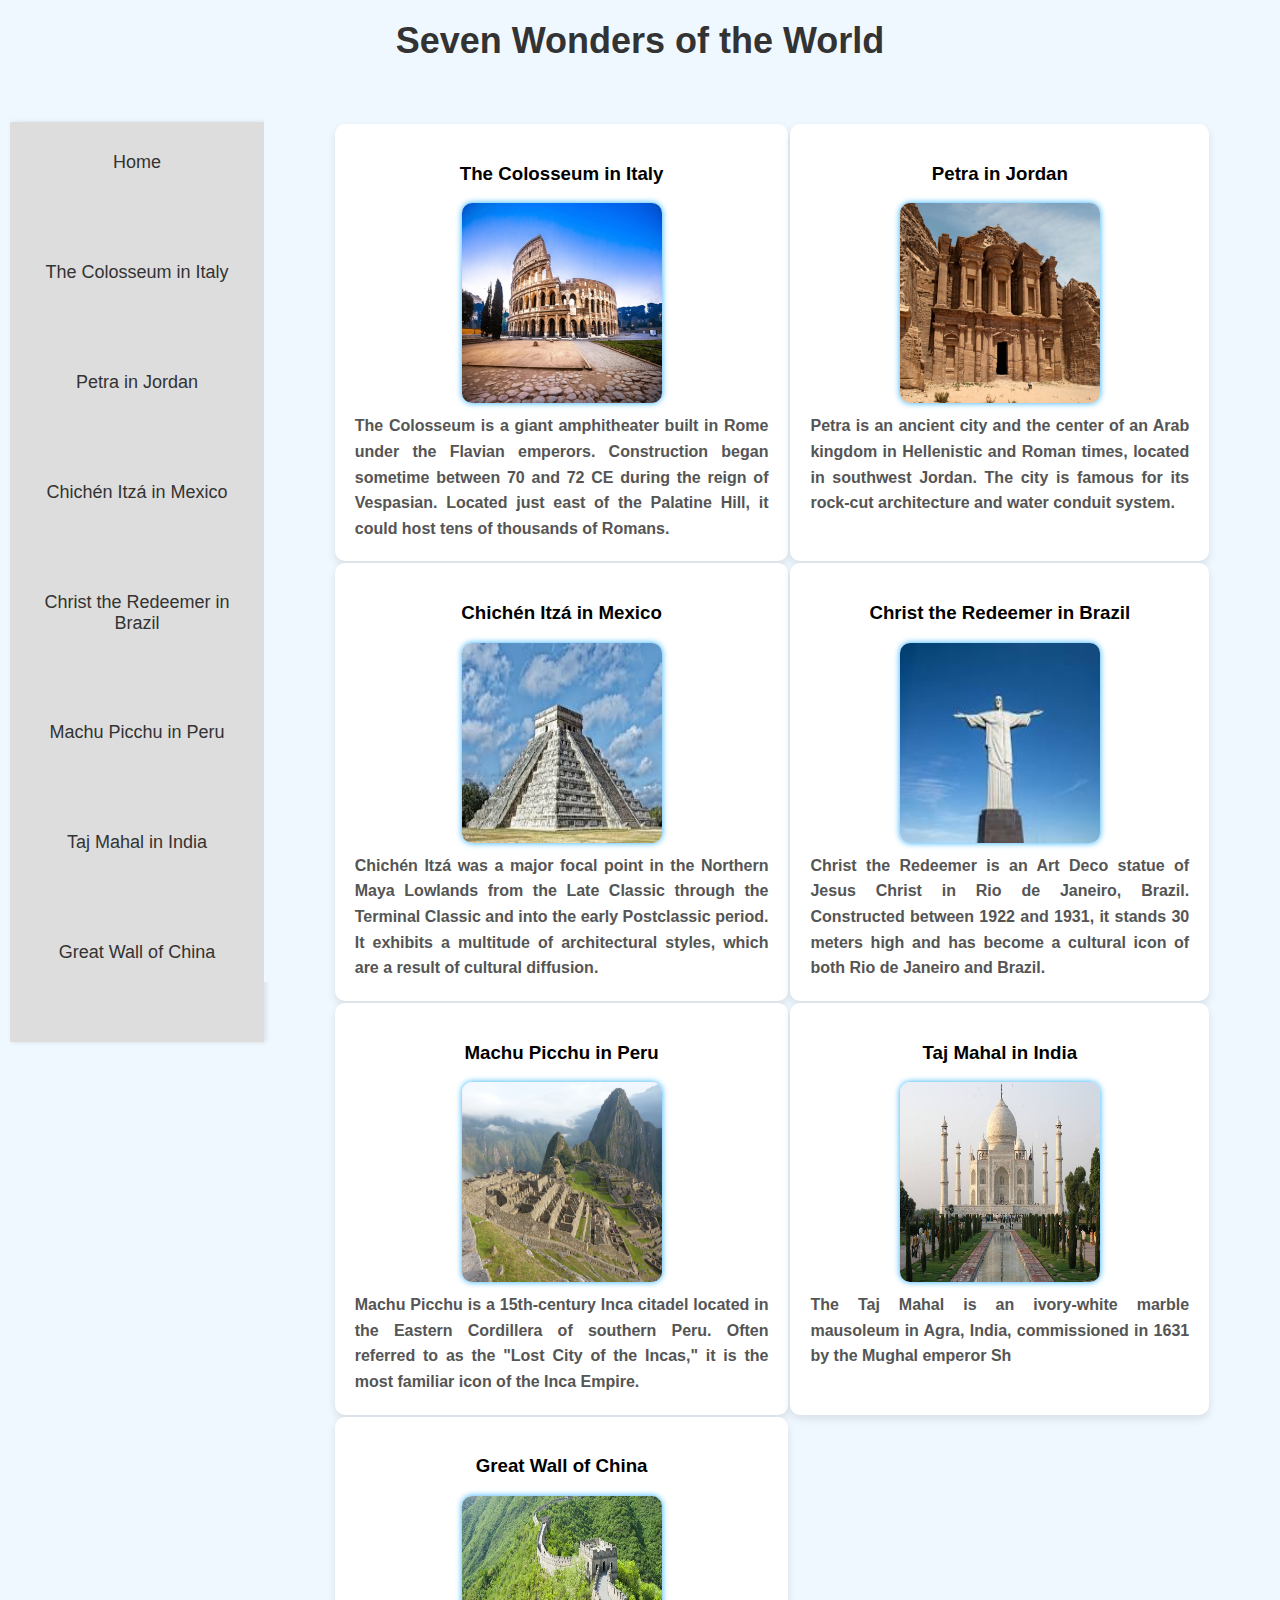
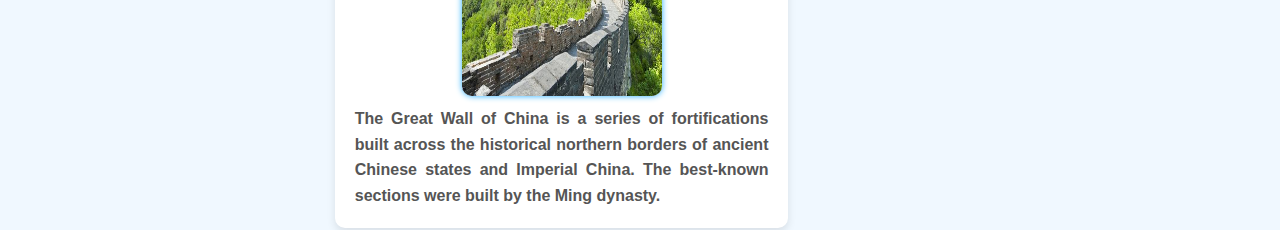
<file: index.html>
<!DOCTYPE html>
<html lang="en">
<head>
    <meta charset="UTF-8">
    <meta name="viewport" content="width=device-width, initial-scale=1.0">
    <title>Seven Wonders</title>
    <link rel="stylesheet" href="/style.css">
</head>
<body>
    <h1>Seven Wonders of the World</h1>
    <div class="body1"> 
        <!-- Navbar -->
        <div id="navbar">
            <ul>
                <li><a href="#">Home</a></li>
                <li><a href="/views/italy.html">The Colosseum in Italy</a></li>
                <li><a href="/views/jordan.html">Petra in Jordan</a></li>
                <li><a href="/views/maxico.html">Chichén Itzá in Mexico</a></li>
                <li><a href="/views/brazil.html">Christ the Redeemer in Brazil</a></li>
                <li><a href="/views/peru.html">Machu Picchu in Peru</a></li>
                <li><a href="/views/india.html">Taj Mahal in India</a></li>
                <li><a href="/views/china.html">Great Wall of China</a></li>
            </ul>
        </div>
        <!-- Content -->
        <div id="t1">
            <table>
                <tr>
                    <th>
                        <div id="d1">
                            <h3>The Colosseum in Italy</h3>
                            <a href="/views/italy.html"><img src="/images/The_Colosseum_in _taly.webp" alt="The Colosseum in Italy" height="200px" width="200px"></a>
                            <p>The Colosseum is a giant amphitheater built in Rome under the Flavian emperors. Construction began sometime between 70 and 72 CE during the reign of Vespasian. Located just east of the Palatine Hill, it could host tens of thousands of Romans.</p>
                        </div>
                    </th>
                    <th>
                        <div id="d2">
                            <h3>Petra in Jordan</h3>
                            <a href="/views/jordan.html"><img src="/images/Petra_in_Jordan.jpeg" alt="Petra in Jordan" height="200px" width="200px"></a>
                            <p>Petra is an ancient city and the center of an Arab kingdom in Hellenistic and Roman times, located in southwest Jordan. The city is famous for its rock-cut architecture and water conduit system.</p>
                        </div>
                    </th>
                </tr>
                <tr>
                    <th>
                        <div id="d3">
                            <h3>Chichén Itzá in Mexico</h3>
                            <a href="/views/maxico.html"><img src="/images/Chichén_Itzá in_Mexico.jpeg" alt="Chichén Itzá in Mexico" height="200px" width="200px"></a>
                            <p>Chichén Itzá was a major focal point in the Northern Maya Lowlands from the Late Classic through the Terminal Classic and into the early Postclassic period. It exhibits a multitude of architectural styles, which are a result of cultural diffusion.</p>
                        </div>
                    </th>
                    <th>
                        <div id="d4">
                            <h3>Christ the Redeemer in Brazil</h3>
                            <a href="/views/brazil.html"><img src="/images/Christ_the_Redeemer_in_Brazil.jpeg" alt="Christ the Redeemer in Brazil" height="200px" width="200px"></a>
                            <p>Christ the Redeemer is an Art Deco statue of Jesus Christ in Rio de Janeiro, Brazil. Constructed between 1922 and 1931, it stands 30 meters high and has become a cultural icon of both Rio de Janeiro and Brazil.</p>
                        </div>
                    </th>
                </tr>
                <tr>
                    <th>
                        <div id="d5">
                            <h3>Machu Picchu in Peru</h3>
                            <a href="/views/peru.html"><img src="/images/Machu_Picchu_in_Peru.jpg" alt="Machu Picchu in Peru" height="200px" width="200px"></a>
                            <p>Machu Picchu is a 15th-century Inca citadel located in the Eastern Cordillera of southern Peru. Often referred to as the "Lost City of the Incas," it is the most familiar icon of the Inca Empire.</p>
                        </div>
                    </th>
                    <th>
                        <div id="d6">
                            <h3>Taj Mahal in India</h3>
                            <a href="/views/india.html"><img src="/images/Taj_Mahal_in_India.jpeg" alt="Taj Mahal in India" height="200px" width="200px"></a>
                            <p>The Taj Mahal is an ivory-white marble mausoleum in Agra, India, commissioned in 1631 by the Mughal emperor Sh
                            </div>
                        </th>
                    </tr>
                    <tr>
                        <th>
                            <div id="d7">
                                <h3>Great Wall of China</h3>
                                <a href="/views/china.html"><img src="/images/Great_Wall_of_China.jpeg" alt="Great Wall of China" height="200px" width="200px"></a>
                                <p>The Great Wall of China is a series of fortifications built across the historical northern borders of ancient Chinese states and Imperial China. The best-known sections were built by the Ming dynasty.</p>
                            </div>
                        </th>
                    </tr>
                </table>
            </div>
        </div>
    </body>
    </html>
</file>
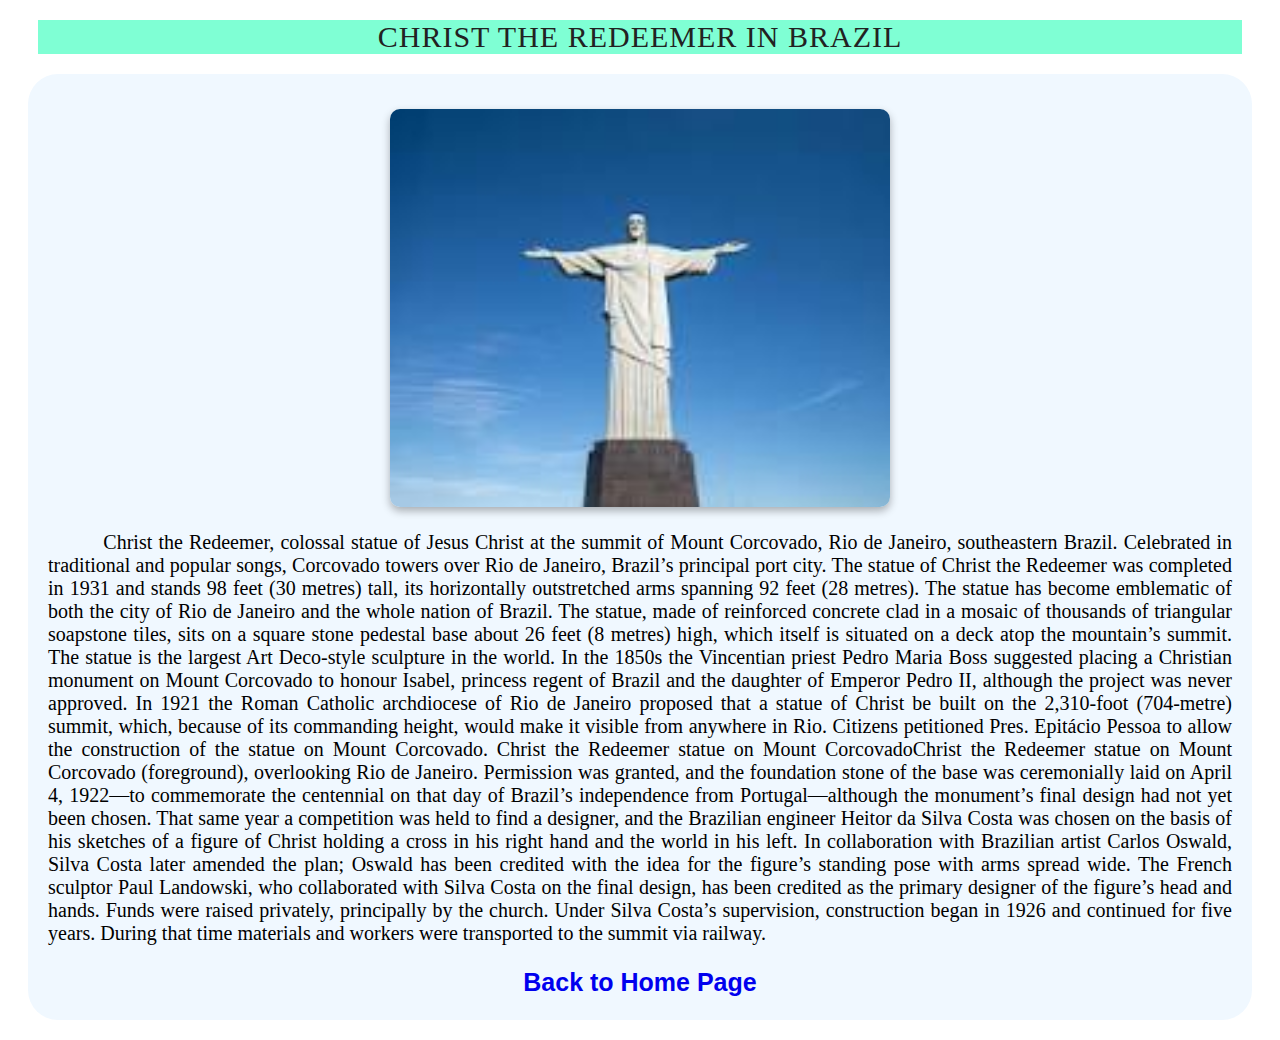
<file: views/brazil.html>
<!DOCTYPE html>
<html lang="en">
<head>
    <meta charset="UTF-8">
    <meta name="viewport" content="width=device-width, initial-scale=1.0">
    <title>Christ the Redeemer in Brazil</title>
    <link rel="stylesheet" href="/views/views.css">
</head>
<body>
    <h1>Christ the Redeemer in Brazil</h1>

    <div id="v1">
        <img src="/images/Christ_the_Redeemer_in_Brazil.jpeg" alt="Christ the Redeemer in Brazil" width="500px" height="500px">
        <p>&nbsp;&nbsp;&nbsp;&nbsp;&nbsp;&nbsp;&nbsp;&nbsp;
            Christ the Redeemer, colossal statue of Jesus Christ at the summit of Mount Corcovado, Rio de Janeiro, southeastern Brazil. Celebrated in traditional and popular songs, Corcovado towers over Rio de Janeiro, Brazil’s principal port city. The statue of Christ the Redeemer was completed in 1931 and stands 98 feet (30 metres) tall, its horizontally outstretched arms spanning 92 feet (28 metres). The statue has become emblematic of both the city of Rio de Janeiro and the whole nation of Brazil.

            The statue, made of reinforced concrete clad in a mosaic of thousands of triangular soapstone tiles, sits on a square stone pedestal base about 26 feet (8 metres) high, which itself is situated on a deck atop the mountain’s summit. The statue is the largest Art Deco-style sculpture in the world.
            In the 1850s the Vincentian priest Pedro Maria Boss suggested placing a Christian monument on Mount Corcovado to honour Isabel, princess regent of Brazil and the daughter of Emperor Pedro II, although the project was never approved. In 1921 the Roman Catholic archdiocese of Rio de Janeiro proposed that a statue of Christ be built on the 2,310-foot (704-metre) summit, which, because of its commanding height, would make it visible from anywhere in Rio. Citizens petitioned Pres. Epitácio Pessoa to allow the construction of the statue on Mount Corcovado.


Christ the Redeemer statue on Mount CorcovadoChrist the Redeemer statue on Mount Corcovado (foreground), overlooking Rio de Janeiro.
Permission was granted, and the foundation stone of the base was ceremonially laid on April 4, 1922—to commemorate the centennial on that day of Brazil’s independence from Portugal—although the monument’s final design had not yet been chosen. That same year a competition was held to find a designer, and the Brazilian engineer Heitor da Silva Costa was chosen on the basis of his sketches of a figure of Christ holding a cross in his right hand and the world in his left. In collaboration with Brazilian artist Carlos Oswald, Silva Costa later amended the plan; Oswald has been credited with the idea for the figure’s standing pose with arms spread wide. The French sculptor Paul Landowski, who collaborated with Silva Costa on the final design, has been credited as the primary designer of the figure’s head and hands. Funds were raised privately, principally by the church. Under Silva Costa’s supervision, construction began in 1926 and continued for five years. During that time materials and workers were transported to the summit via railway.
        </p>

        <button><a href="/index.html">Back to Home Page</a></button>
    </div>
</body>
</html>
</file>
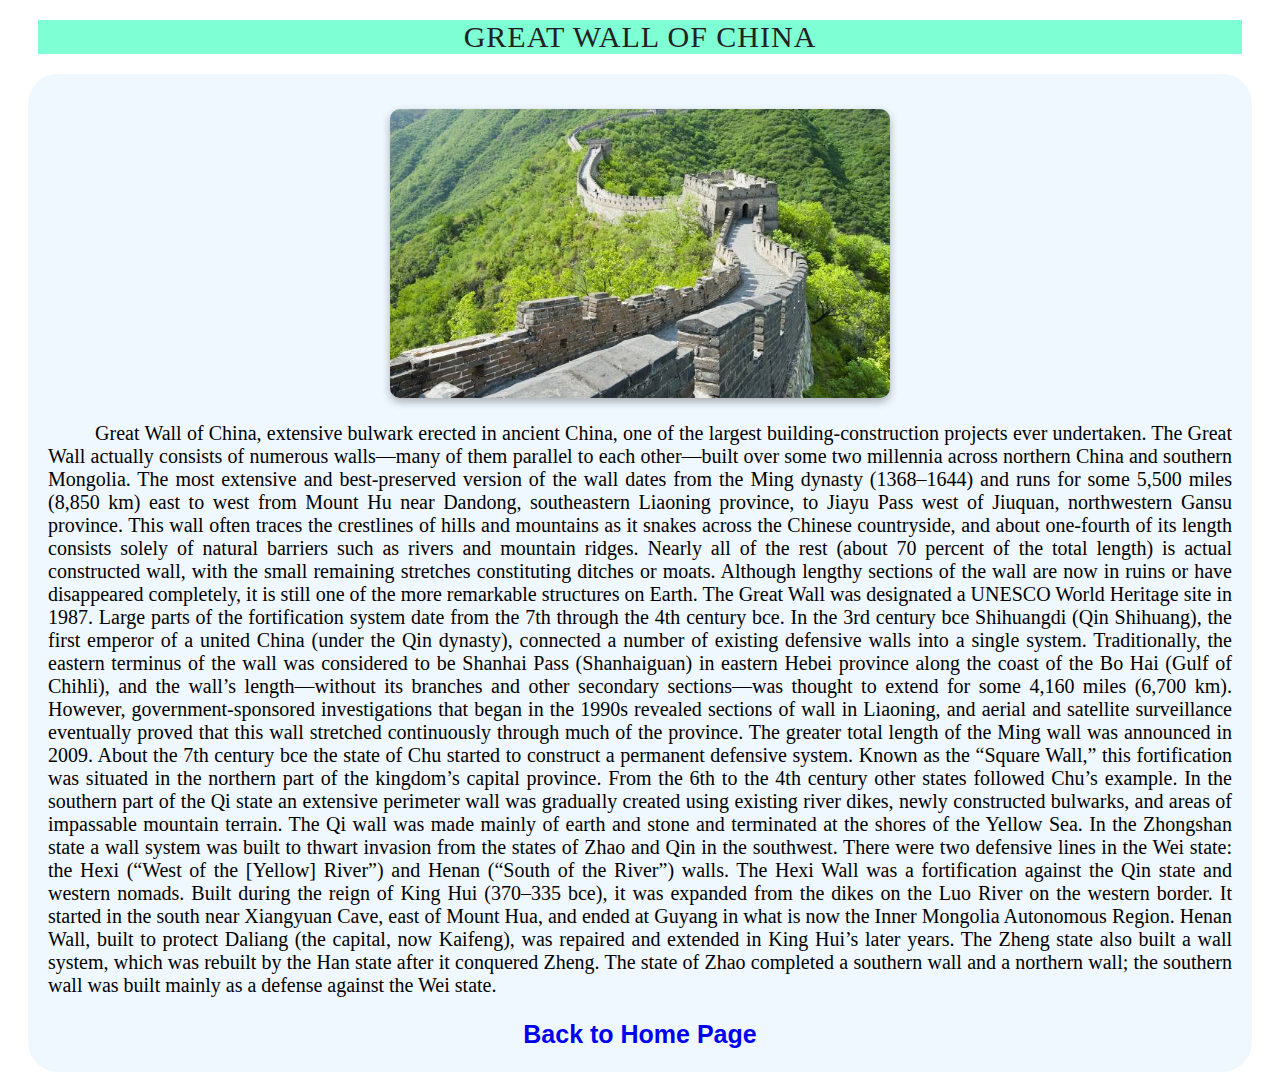
<file: views/china.html>
<!DOCTYPE html>
<html lang="en">
<head>
    <meta charset="UTF-8">
    <meta name="viewport" content="width=device-width, initial-scale=1.0">
    <title>Great Wall of China</title>
    <link rel="stylesheet" href="/views/views.css">
</head>
<body>
    <h1>Great Wall of China</h1>

    <div id="v1">
        <img src="/images/Great_Wall_of_China.jpeg" alt="Great Wall of China" width="500px" height="500px">
        <p>&nbsp;&nbsp;&nbsp;&nbsp;&nbsp;&nbsp;&nbsp;&nbsp;
            Great Wall of China, extensive bulwark erected in ancient China, one of the largest building-construction projects ever undertaken. The Great Wall actually consists of numerous walls—many of them parallel to each other—built over some two millennia across northern China and southern Mongolia. The most extensive and best-preserved version of the wall dates from the Ming dynasty (1368–1644) and runs for some 5,500 miles (8,850 km) east to west from Mount Hu near Dandong, southeastern Liaoning province, to Jiayu Pass west of Jiuquan, northwestern Gansu province. This wall often traces the crestlines of hills and mountains as it snakes across the Chinese countryside, and about one-fourth of its length consists solely of natural barriers such as rivers and mountain ridges. Nearly all of the rest (about 70 percent of the total length) is actual constructed wall, with the small remaining stretches constituting ditches or moats. Although lengthy sections of the wall are now in ruins or have disappeared completely, it is still one of the more remarkable structures on Earth. The Great Wall was designated a UNESCO World Heritage site in 1987.
            Large parts of the fortification system date from the 7th through the 4th century bce. In the 3rd century bce Shihuangdi (Qin Shihuang), the first emperor of a united China (under the Qin dynasty), connected a number of existing defensive walls into a single system. Traditionally, the eastern terminus of the wall was considered to be Shanhai Pass (Shanhaiguan) in eastern Hebei province along the coast of the Bo Hai (Gulf of Chihli), and the wall’s length—without its branches and other secondary sections—was thought to extend for some 4,160 miles (6,700 km). However, government-sponsored investigations that began in the 1990s revealed sections of wall in Liaoning, and aerial and satellite surveillance eventually proved that this wall stretched continuously through much of the province. The greater total length of the Ming wall was announced in 2009.
            About the 7th century bce the state of Chu started to construct a permanent defensive system. Known as the “Square Wall,” this fortification was situated in the northern part of the kingdom’s capital province. From the 6th to the 4th century other states followed Chu’s example. In the southern part of the Qi state an extensive perimeter wall was gradually created using existing river dikes, newly constructed bulwarks, and areas of impassable mountain terrain. The Qi wall was made mainly of earth and stone and terminated at the shores of the Yellow Sea. In the Zhongshan state a wall system was built to thwart invasion from the states of Zhao and Qin in the southwest. There were two defensive lines in the Wei state: the Hexi (“West of the [Yellow] River”) and Henan (“South of the River”) walls. The Hexi Wall was a fortification against the Qin state and western nomads. Built during the reign of King Hui (370–335 bce), it was expanded from the dikes on the Luo River on the western border. It started in the south near Xiangyuan Cave, east of Mount Hua, and ended at Guyang in what is now the Inner Mongolia Autonomous Region. Henan Wall, built to protect Daliang (the capital, now Kaifeng), was repaired and extended in King Hui’s later years. The Zheng state also built a wall system, which was rebuilt by the Han state after it conquered Zheng. The state of Zhao completed a southern wall and a northern wall; the southern wall was built mainly as a defense against the Wei state.
             
        </p>

        <button><a href="/index.html">Back to Home Page</a></button>
    </div>
</body>
</html>
</file>
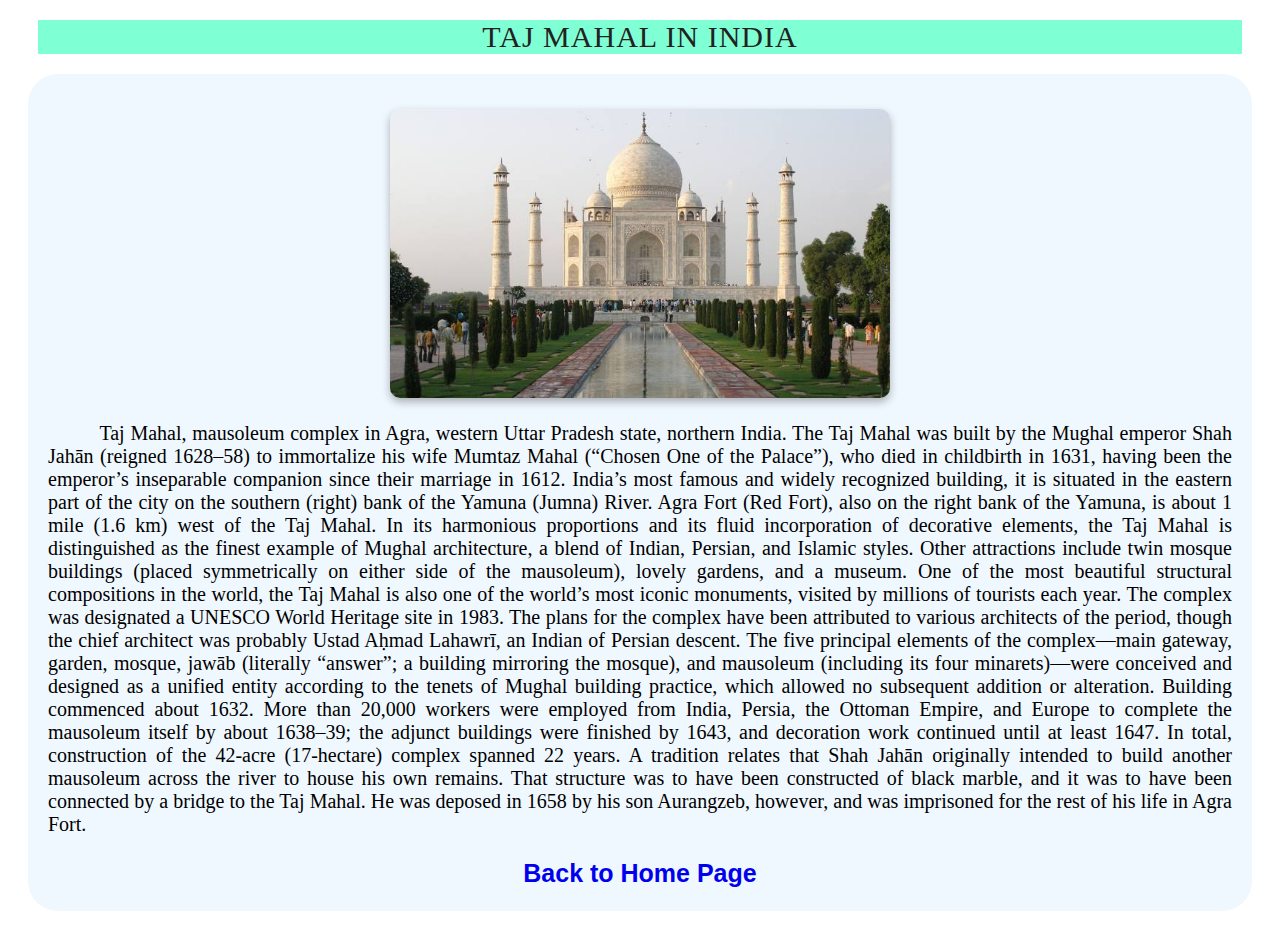
<file: views/india.html>
<!DOCTYPE html>
<html lang="en">
<head>
    <meta charset="UTF-8">
    <meta name="viewport" content="width=device-width, initial-scale=1.0">
    <title>Taj Mahal in India</title>
    <link rel="stylesheet" href="/views/views.css">
</head>
<body>
    <h1>Taj Mahal in India</h1>

    <div id="v1">
        <img src="/images/Taj_Mahal_in_India.jpeg" alt="Taj Mahal in India" width="500px" height="500px">
        <p>&nbsp;&nbsp;&nbsp;&nbsp;&nbsp;&nbsp;&nbsp;&nbsp;
            Taj Mahal, mausoleum complex in Agra, western Uttar Pradesh state, northern India. The Taj Mahal was built by the Mughal emperor Shah Jahān (reigned 1628–58) to immortalize his wife Mumtaz Mahal (“Chosen One of the Palace”), who died in childbirth in 1631, having been the emperor’s inseparable companion since their marriage in 1612. India’s most famous and widely recognized building, it is situated in the eastern part of the city on the southern (right) bank of the Yamuna (Jumna) River. Agra Fort (Red Fort), also on the right bank of the Yamuna, is about 1 mile (1.6 km) west of the Taj Mahal.
            In its harmonious proportions and its fluid incorporation of decorative elements, the Taj Mahal is distinguished as the finest example of Mughal architecture, a blend of Indian, Persian, and Islamic styles. Other attractions include twin mosque buildings (placed symmetrically on either side of the mausoleum), lovely gardens, and a museum. One of the most beautiful structural compositions in the world, the Taj Mahal is also one of the world’s most iconic monuments, visited by millions of tourists each year. The complex was designated a UNESCO World Heritage site in 1983.
            The plans for the complex have been attributed to various architects of the period, though the chief architect was probably Ustad Aḥmad Lahawrī, an Indian of Persian descent. The five principal elements of the complex—main gateway, garden, mosque, jawāb (literally “answer”; a building mirroring the mosque), and mausoleum (including its four minarets)—were conceived and designed as a unified entity according to the tenets of Mughal building practice, which allowed no subsequent addition or alteration. Building commenced about 1632. More than 20,000 workers were employed from India, Persia, the Ottoman Empire, and Europe to complete the mausoleum itself by about 1638–39; the adjunct buildings were finished by 1643, and decoration work continued until at least 1647. In total, construction of the 42-acre (17-hectare) complex spanned 22 years.

A tradition relates that Shah Jahān originally intended to build another mausoleum across the river to house his own remains. That structure was to have been constructed of black marble, and it was to have been connected by a bridge to the Taj Mahal. He was deposed in 1658 by his son Aurangzeb, however, and was imprisoned for the rest of his life in Agra Fort.

        </p>

        <button><a href="/index.html">Back to Home Page</a></button>
    </div>
</body>
</html>
</file>
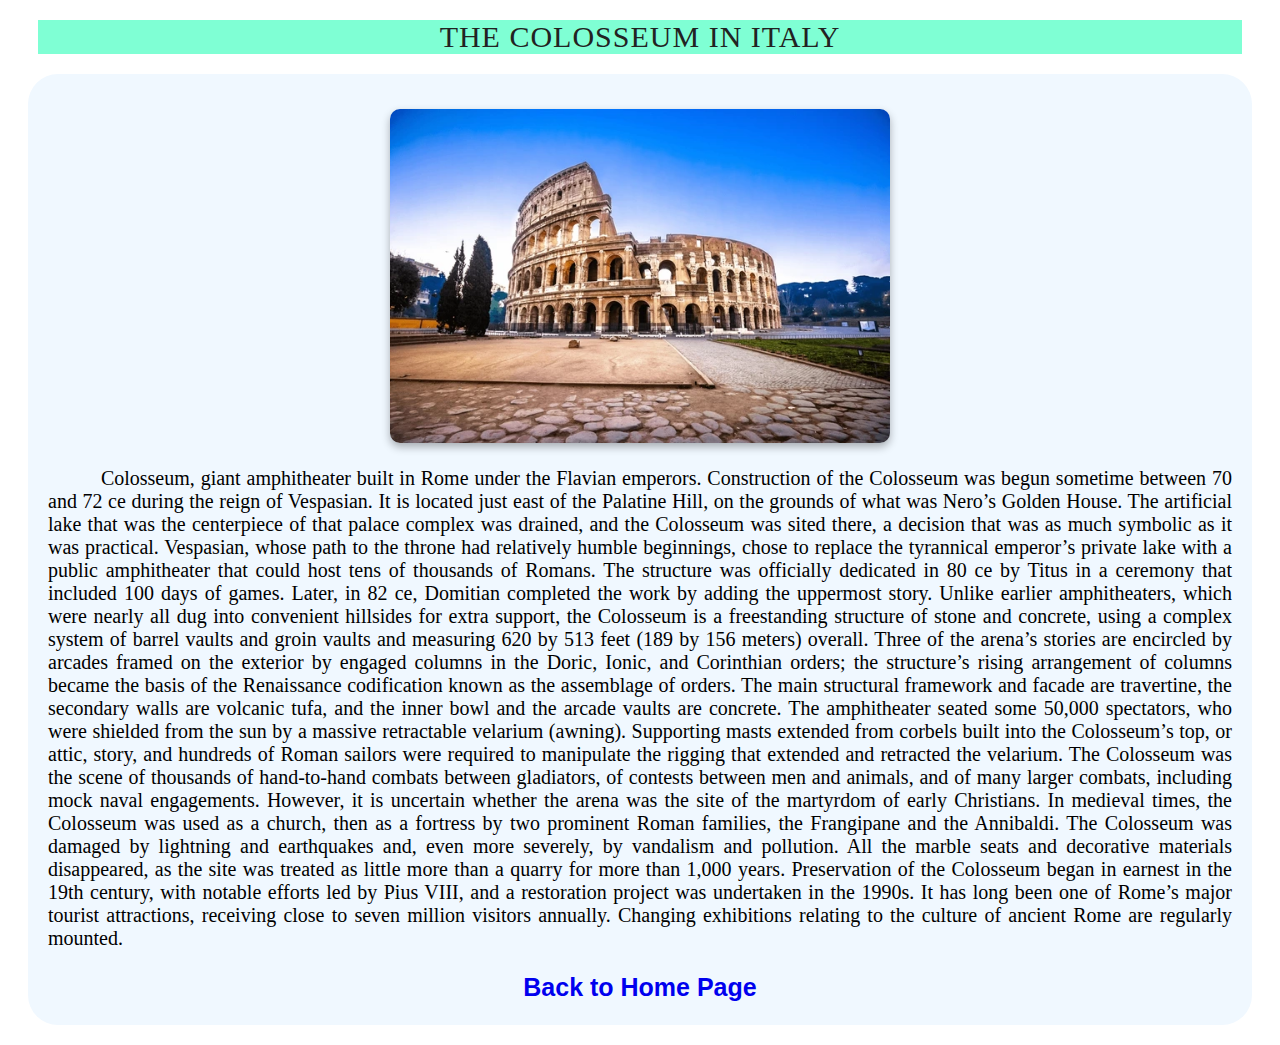
<file: views/italy.html>
<!DOCTYPE html>
<html lang="en">
<head>
    <meta charset="UTF-8">
    <meta name="viewport" content="width=device-width, initial-scale=1.0">
    <title>The Colosseum in Italy</title>
    <link rel="stylesheet" href="/views/views.css">
</head>
<body>
    <h1>The Colosseum in Italy</h1>

    <div id="v1">
        <img src="/images/The_Colosseum_in _taly.webp" alt="The Colosseum in Italy" width="500px" height="500px">
        <p>&nbsp;&nbsp;&nbsp;&nbsp;&nbsp;&nbsp;&nbsp;&nbsp;
            Colosseum, giant amphitheater built in Rome under the Flavian emperors. Construction of the Colosseum was begun sometime between 70 and 72 ce during the reign of Vespasian. It is located just east of the Palatine Hill, on the grounds of what was Nero’s Golden House. The artificial lake that was the centerpiece of that palace complex was drained, and the Colosseum was sited there, a decision that was as much symbolic as it was practical. Vespasian, whose path to the throne had relatively humble beginnings, chose to replace the tyrannical emperor’s private lake with a public amphitheater that could host tens of thousands of Romans.
            The structure was officially dedicated in 80 ce by Titus in a ceremony that included 100 days of games. Later, in 82 ce, Domitian completed the work by adding the uppermost story. Unlike earlier amphitheaters, which were nearly all dug into convenient hillsides for extra support, the Colosseum is a freestanding structure of stone and concrete, using a complex system of barrel vaults and groin vaults and measuring 620 by 513 feet (189 by 156 meters) overall. Three of the arena’s stories are encircled by arcades framed on the exterior by engaged columns in the Doric, Ionic, and Corinthian orders; the structure’s rising arrangement of columns became the basis of the Renaissance codification known as the assemblage of orders. The main structural framework and facade are travertine, the secondary walls are volcanic tufa, and the inner bowl and the arcade vaults are concrete.
            The amphitheater seated some 50,000 spectators, who were shielded from the sun by a massive retractable velarium (awning). Supporting masts extended from corbels built into the Colosseum’s top, or attic, story, and hundreds of Roman sailors were required to manipulate the rigging that extended and retracted the velarium. The Colosseum was the scene of thousands of hand-to-hand combats between gladiators, of contests between men and animals, and of many larger combats, including mock naval engagements. However, it is uncertain whether the arena was the site of the martyrdom of early Christians.

            In medieval times, the Colosseum was used as a church, then as a fortress by two prominent Roman families, the Frangipane and the Annibaldi. The Colosseum was damaged by lightning and earthquakes and, even more severely, by vandalism and pollution. All the marble seats and decorative materials disappeared, as the site was treated as little more than a quarry for more than 1,000 years. Preservation of the Colosseum began in earnest in the 19th century, with notable efforts led by Pius VIII, and a restoration project was undertaken in the 1990s. It has long been one of Rome’s major tourist attractions, receiving close to seven million visitors annually. Changing exhibitions relating to the culture of ancient Rome are regularly mounted.


        </p>

        <button><a href="/index.html">Back to Home Page</a></button>
    </div>
</body>
</html>
</file>
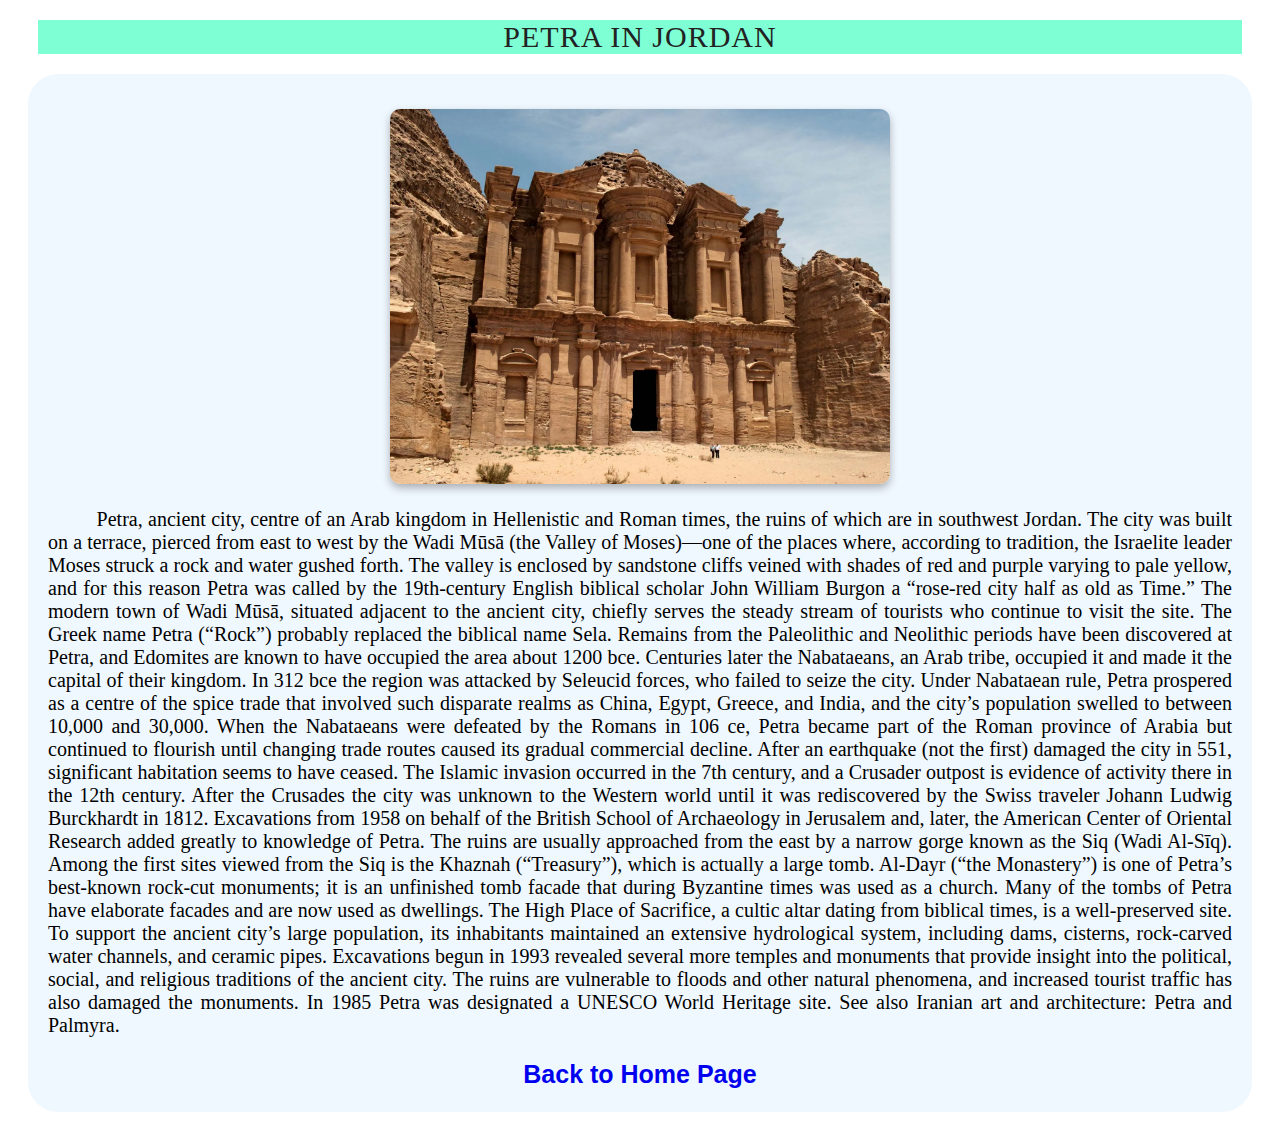
<file: views/jordan.html>
<!DOCTYPE html>
<html lang="en">
<head>
    <meta charset="UTF-8">
    <meta name="viewport" content="width=device-width, initial-scale=1.0">
    <title>Petra in Jordan</title>
    <link rel="stylesheet" href="/views/views.css">
</head>
<body>
    <h1>Petra in Jordan</h1>

    <div id="v1">
        <img src="/images/Petra_in_Jordan.jpeg" alt="Petra in Jordan" width="500px" height="500px">
        <p>&nbsp;&nbsp;&nbsp;&nbsp;&nbsp;&nbsp;&nbsp;&nbsp;
            Petra, ancient city, centre of an Arab kingdom in Hellenistic and Roman times, the ruins of which are in southwest Jordan. The city was built on a terrace, pierced from east to west by the Wadi Mūsā (the Valley of Moses)—one of the places where, according to tradition, the Israelite leader Moses struck a rock and water gushed forth. The valley is enclosed by sandstone cliffs veined with shades of red and purple varying to pale yellow, and for this reason Petra was called by the 19th-century English biblical scholar John William Burgon a “rose-red city half as old as Time.” The modern town of Wadi Mūsā, situated adjacent to the ancient city, chiefly serves the steady stream of tourists who continue to visit the site.
            The Greek name Petra (“Rock”) probably replaced the biblical name Sela. Remains from the Paleolithic and Neolithic periods have been discovered at Petra, and Edomites are known to have occupied the area about 1200 bce. Centuries later the Nabataeans, an Arab tribe, occupied it and made it the capital of their kingdom. In 312 bce the region was attacked by Seleucid forces, who failed to seize the city. Under Nabataean rule, Petra prospered as a centre of the spice trade that involved such disparate realms as China, Egypt, Greece, and India, and the city’s population swelled to between 10,000 and 30,000.
            When the Nabataeans were defeated by the Romans in 106 ce, Petra became part of the Roman province of Arabia but continued to flourish until changing trade routes caused its gradual commercial decline. After an earthquake (not the first) damaged the city in 551, significant habitation seems to have ceased. The Islamic invasion occurred in the 7th century, and a Crusader outpost is evidence of activity there in the 12th century. After the Crusades the city was unknown to the Western world until it was rediscovered by the Swiss traveler Johann Ludwig Burckhardt in 1812.
            Excavations from 1958 on behalf of the British School of Archaeology in Jerusalem and, later, the American Center of Oriental Research added greatly to knowledge of Petra. The ruins are usually approached from the east by a narrow gorge known as the Siq (Wadi Al-Sīq). Among the first sites viewed from the Siq is the Khaznah (“Treasury”), which is actually a large tomb. Al-Dayr (“the Monastery”) is one of Petra’s best-known rock-cut monuments; it is an unfinished tomb facade that during Byzantine times was used as a church. Many of the tombs of Petra have elaborate facades and are now used as dwellings. The High Place of Sacrifice, a cultic altar dating from biblical times, is a well-preserved site. To support the ancient city’s large population, its inhabitants maintained an extensive hydrological system, including dams, cisterns, rock-carved water channels, and ceramic pipes. Excavations begun in 1993 revealed several more temples and monuments that provide insight into the political, social, and religious traditions of the ancient city. The ruins are vulnerable to floods and other natural phenomena, and increased tourist traffic has also damaged the monuments. In 1985 Petra was designated a UNESCO World Heritage site. See also Iranian art and architecture: Petra and Palmyra.

        </p>

        <button><a href="/index.html">Back to Home Page</a></button>
    </div>
</body>
</html>
</file>
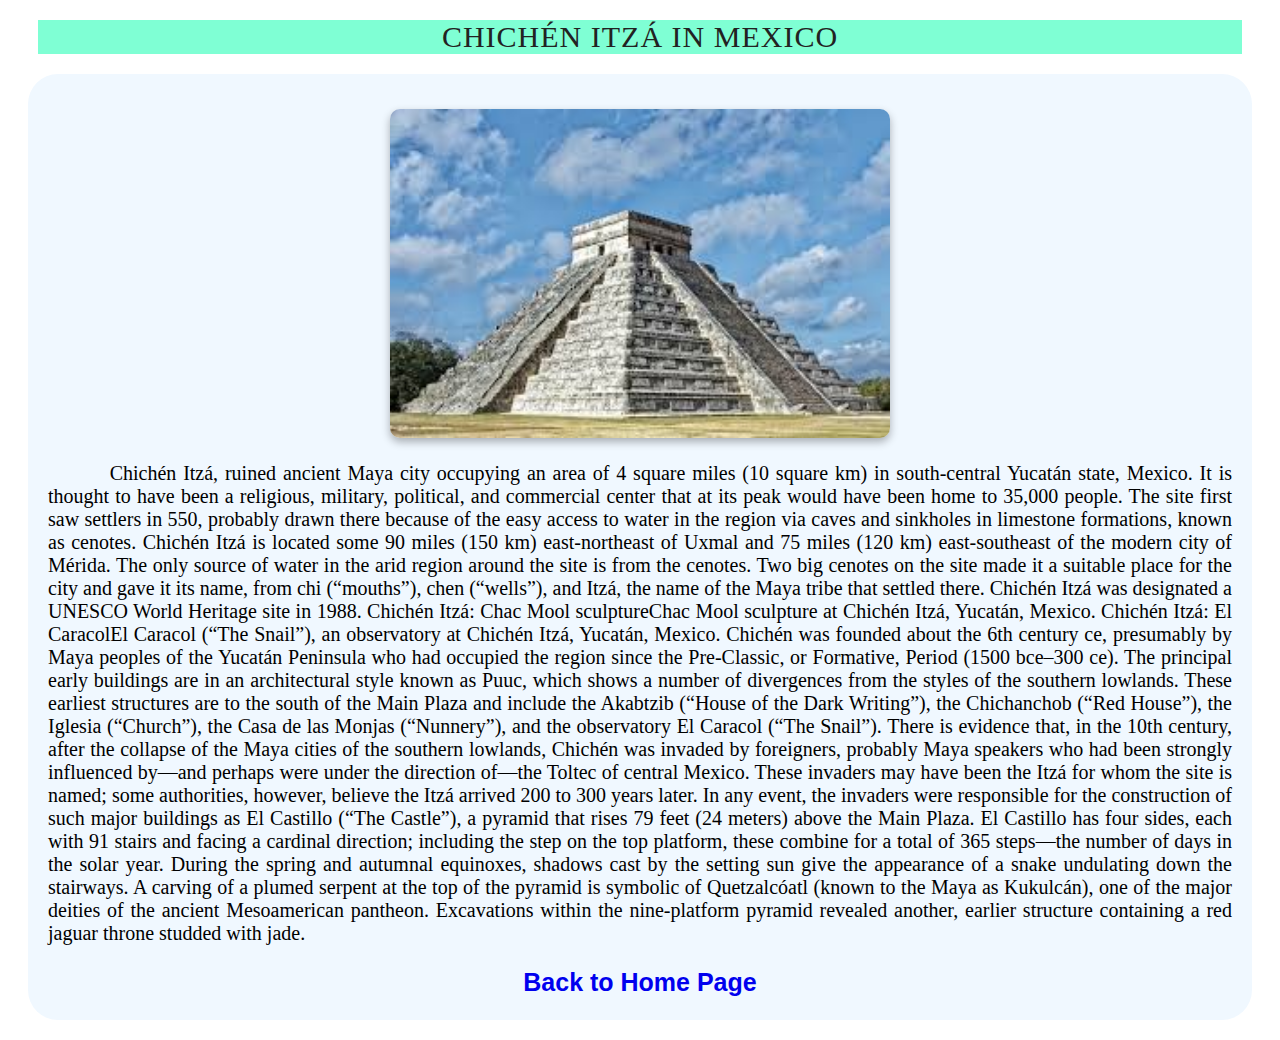
<file: views/maxico.html>
<!DOCTYPE html>
<html lang="en">
<head>
    <meta charset="UTF-8">
    <meta name="viewport" content="width=device-width, initial-scale=1.0">
    <title>Chichén Itzá in Mexico</title>
    <link rel="stylesheet" href="/views/views.css">
</head>
<body>
    <h1>Chichén Itzá in Mexico</h1>

    <div id="v1">
        <img src="/images/Chichén_Itzá in_Mexico.jpeg" alt="Chichén Itzá in Mexico" width="500px" height="500px">
        <p>&nbsp;&nbsp;&nbsp;&nbsp;&nbsp;&nbsp;&nbsp;&nbsp;
            Chichén Itzá, ruined ancient Maya city occupying an area of 4 square miles (10 square km) in south-central Yucatán state, Mexico. It is thought to have been a religious, military, political, and commercial center that at its peak would have been home to 35,000 people. The site first saw settlers in 550, probably drawn there because of the easy access to water in the region via caves and sinkholes in limestone formations, known as cenotes.
            Chichén Itzá is located some 90 miles (150 km) east-northeast of Uxmal and 75 miles (120 km) east-southeast of the modern city of Mérida. The only source of water in the arid region around the site is from the cenotes. Two big cenotes on the site made it a suitable place for the city and gave it its name, from chi (“mouths”), chen (“wells”), and Itzá, the name of the Maya tribe that settled there. Chichén Itzá was designated a UNESCO World Heritage site in 1988.


Chichén Itzá: Chac Mool sculptureChac Mool sculpture at Chichén Itzá, Yucatán, Mexico.

Chichén Itzá: El CaracolEl Caracol (“The Snail”), an observatory at Chichén Itzá, Yucatán, Mexico.
Chichén was founded about the 6th century ce, presumably by Maya peoples of the Yucatán Peninsula who had occupied the region since the Pre-Classic, or Formative, Period (1500 bce–300 ce). The principal early buildings are in an architectural style known as Puuc, which shows a number of divergences from the styles of the southern lowlands. These earliest structures are to the south of the Main Plaza and include the Akabtzib (“House of the Dark Writing”), the Chichanchob (“Red House”), the Iglesia (“Church”), the Casa de las Monjas (“Nunnery”), and the observatory El Caracol (“The Snail”). There is evidence that, in the 10th century, after the collapse of the Maya cities of the southern lowlands, Chichén was invaded by foreigners, probably Maya speakers who had been strongly influenced by—and perhaps were under the direction of—the Toltec of central Mexico. These invaders may have been the Itzá for whom the site is named; some authorities, however, believe the Itzá arrived 200 to 300 years later.
In any event, the invaders were responsible for the construction of such major buildings as El Castillo (“The Castle”), a pyramid that rises 79 feet (24 meters) above the Main Plaza. El Castillo has four sides, each with 91 stairs and facing a cardinal direction; including the step on the top platform, these combine for a total of 365 steps—the number of days in the solar year. During the spring and autumnal equinoxes, shadows cast by the setting sun give the appearance of a snake undulating down the stairways. A carving of a plumed serpent at the top of the pyramid is symbolic of Quetzalcóatl (known to the Maya as Kukulcán), one of the major deities of the ancient Mesoamerican pantheon. Excavations within the nine-platform pyramid revealed another, earlier structure containing a red jaguar throne studded with jade.
        </p>

        <button><a href="/index.html">Back to Home Page</a></button>
    </div>
</body>
</html>
</file>
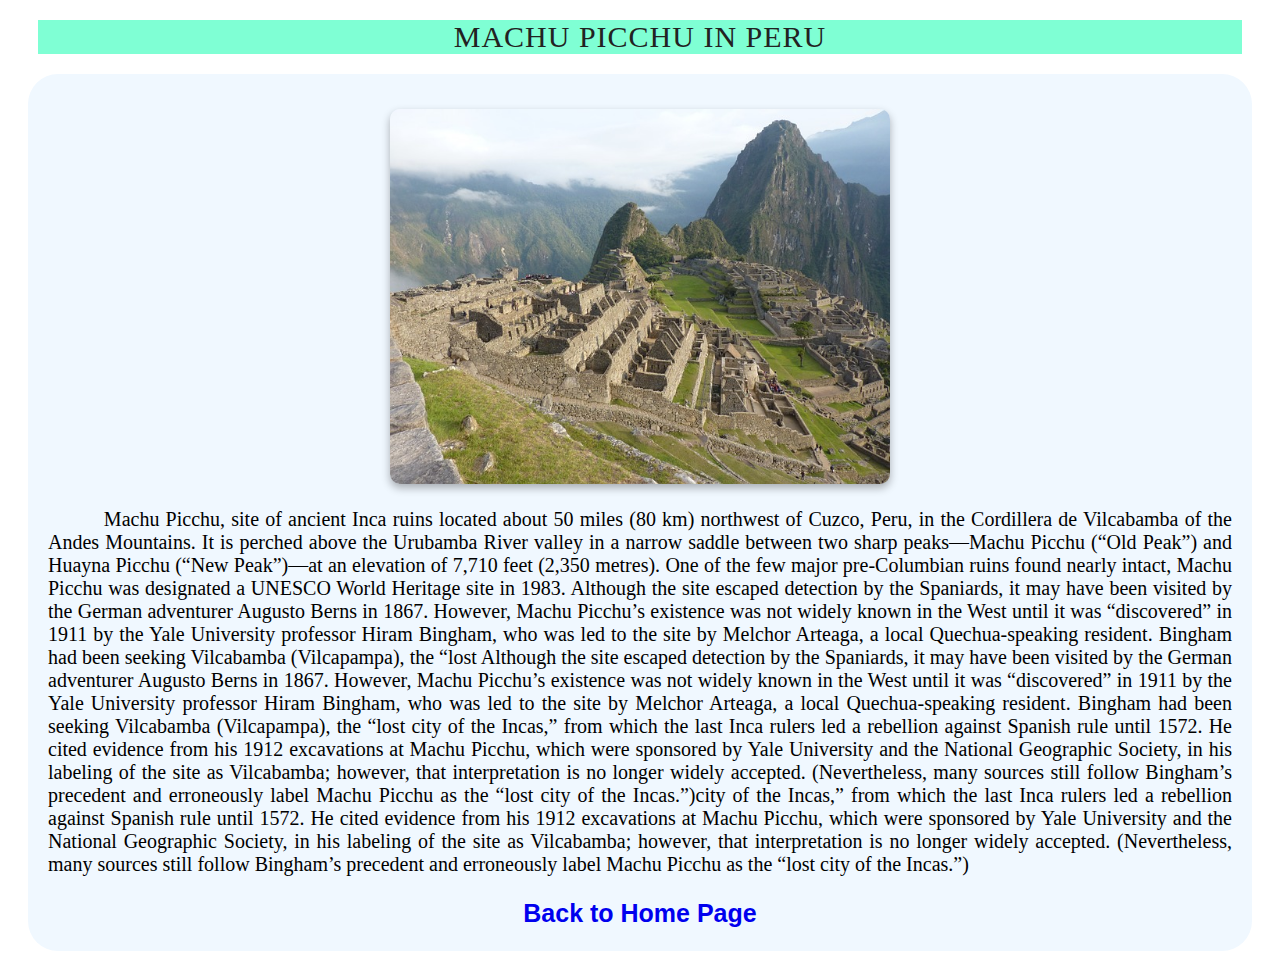
<file: views/peru.html>
<!DOCTYPE html>
<html lang="en">
<head>
    <meta charset="UTF-8">
    <meta name="viewport" content="width=device-width, initial-scale=1.0">
    <title>Machu Picchu in Peru</title>
    <link rel="stylesheet" href="/views/views.css">
</head>
<body>
    <h1>Machu Picchu in Peru</h1>

    <div id="v1">
        <img src="/images/Machu_Picchu_in_Peru.jpg" alt="Machu Picchu in Peru" width="500px" height="500px">
        <p>&nbsp;&nbsp;&nbsp;&nbsp;&nbsp;&nbsp;&nbsp;&nbsp;
            Machu Picchu, site of ancient Inca ruins located about 50 miles (80 km) northwest of Cuzco, Peru, in the Cordillera de Vilcabamba of the Andes Mountains. It is perched above the Urubamba River valley in a narrow saddle between two sharp peaks—Machu Picchu (“Old Peak”) and Huayna Picchu (“New Peak”)—at an elevation of 7,710 feet (2,350 metres). One of the few major pre-Columbian ruins found nearly intact, Machu Picchu was designated a UNESCO World Heritage site in 1983.
            Although the site escaped detection by the Spaniards, it may have been visited by the German adventurer Augusto Berns in 1867. However, Machu Picchu’s existence was not widely known in the West until it was “discovered” in 1911 by the Yale University professor Hiram Bingham, who was led to the site by Melchor Arteaga, a local Quechua-speaking resident. Bingham had been seeking Vilcabamba (Vilcapampa), the “lost Although the site escaped detection by the Spaniards, it may have been visited by the German adventurer Augusto Berns in 1867. However, Machu Picchu’s existence was not widely known in the West until it was “discovered” in 1911 by the Yale University professor Hiram Bingham, who was led to the site by Melchor Arteaga, a local Quechua-speaking resident. Bingham had been seeking Vilcabamba (Vilcapampa), the “lost city of the Incas,” from which the last Inca rulers led a rebellion against Spanish rule until 1572. He cited evidence from his 1912 excavations at Machu Picchu, which were sponsored by Yale University and the National Geographic Society, in his labeling of the site as Vilcabamba; however, that interpretation is no longer widely accepted. (Nevertheless, many sources still follow Bingham’s precedent and erroneously label Machu Picchu as the “lost city of the Incas.”)city of the Incas,” from which the last Inca rulers led a rebellion against Spanish rule until 1572. He cited evidence from his 1912 excavations at Machu Picchu, which were sponsored by Yale University and the National Geographic Society, in his labeling of the site as Vilcabamba; however, that interpretation is no longer widely accepted. (Nevertheless, many sources still follow Bingham’s precedent and erroneously label Machu Picchu as the “lost city of the Incas.”)


        </p>

        <button><a href="/index.html">Back to Home Page</a></button>
    </div>
</body>
</html>
</file>
<file: style.css>
/* General Styles */

body {
    background-color: aliceblue;
    margin: 0;
    padding: 0;
    font-family: Arial, sans-serif;
}

.body1 {
    display: flex;
    height: 100vh; /* Ensure the body takes full viewport height */
}

/* Navbar Styles */
#navbar {
    width: 20%; /* Navbar width set to 20% */
    height: 100%; /* Full height to span the entire viewport */
    background-color: #dddddd;
    padding-top: 20px; /* Space at the top */
    box-shadow: 2px 0 5px rgba(0, 0, 0, 0.1);
    margin-top: 40px;
    margin-left: 10px;
    /* box-sizing: border-box; Ensure padding is included in width/height */
}

/* Navbar List Styles */
ul {
    list-style-type: none;
    margin: 0;
    padding: 0;
    display: flex;
    flex-direction: column; /* Stack items vertically */
    height: 100%; /* Stretch the list to fill the navbar */
}

li {
    flex-grow: 1; /* Allow each item to grow equally */
}

li a {
    display: block;
    background-color: #dddddd;
    text-decoration: none;
    font-size: 18px;
    color: #333;
    padding: 10px;
    text-align: center;
}

li a:hover {
    background-color: #555;
    color: white;
}

/* Content Styles */
#t1 {
    background-color: aliceblue;
    width: 80%; /* Content width adjusted based on navbar width */
    padding: 20px;
    box-sizing: border-box; /* Ensure padding is included in width */
}

h1 {
    color: #333;
    margin: 20px 0;
    font-size: 36px;
    text-align: center;
    background-color: aliceblue;
}

h1:hover {
    text-shadow: 1px 1px 2px black, 0 0 25px red, 0 0 5px darkred;
    color: red;
    text-decoration: underline;
}

table {
    width: 90%;
    max-width: 1200px;
    margin: 20px auto;
}

th {
    padding: 20px;
    vertical-align: top;
    background-color: #ffffff;
    border-radius: 10px;
    box-shadow: 0 4px 8px rgba(0, 0, 0, 0.1);
    transition: transform 0.3s;
}

img {
    display: block;
    margin: 0 auto 10px auto;
    border-radius: 10px;
    box-shadow: 0 0 6px rgba(35, 173, 278, 1);
}

img:hover {
    box-shadow: 10px 10px 50px rgb(50, 157, 245);
}

p {
    color: #555;
    text-align: justify;
    line-height: 1.6;
    margin: 0;
}

#d1:hover{
    border: 2px dotted red;
}
#d2:hover{
    border: 2px dotted red;
}
#d3:hover{
    border: 2px dotted red;
}
#d4:hover{
    border: 2px dotted red;
}
#d5:hover{
    border: 2px dotted red;
}
#d6:hover{
    border: 2px dotted red;
}
#d7:hover{
    border: 2px dotted red;
}
</file>
<file: views/views.css>
h1{
    text-align: center;
    font-size:30px; font-weight:300; color:#222; letter-spacing:1px;
    text-transform: uppercase;
    background-color: aquamarine;
    margin-left: 30px;
    margin-right: 30px;
}

img {
    width: 100%;
    max-width: 500px;
    height: auto;
    margin-top: 15px;
    border-radius: 10px;
    box-shadow: 0 4px 8px rgba(0, 0, 0, 0.3);
}

#v1{
    text-align: center;
    background-color: aliceblue;
    margin: 20px;
    padding: 20px;
    border-radius: 30px;
}

p{
    text-align: justify;
    font-size: 20px;
}

/* From Uiverse.io by biswacpcode */ 
button {
    color: black;
    text-decoration: none;
    font-size: 25px;
    border: none;
    background: none;
    font-weight: 600;
    font-family: 'Poppins', sans-serif;
  }
  
  button::before {
    margin-left: auto;
  }
  
  button::after, button::before {
    content: '';
    width: 0%;
    height: 2px;
    background: #f44336;
    display: block;
    transition: 0.5s;
  }
  
  button:hover::after, button:hover::before {
    width: 100%;
  }

  button a{
    text-decoration: none;
  }
</file>
